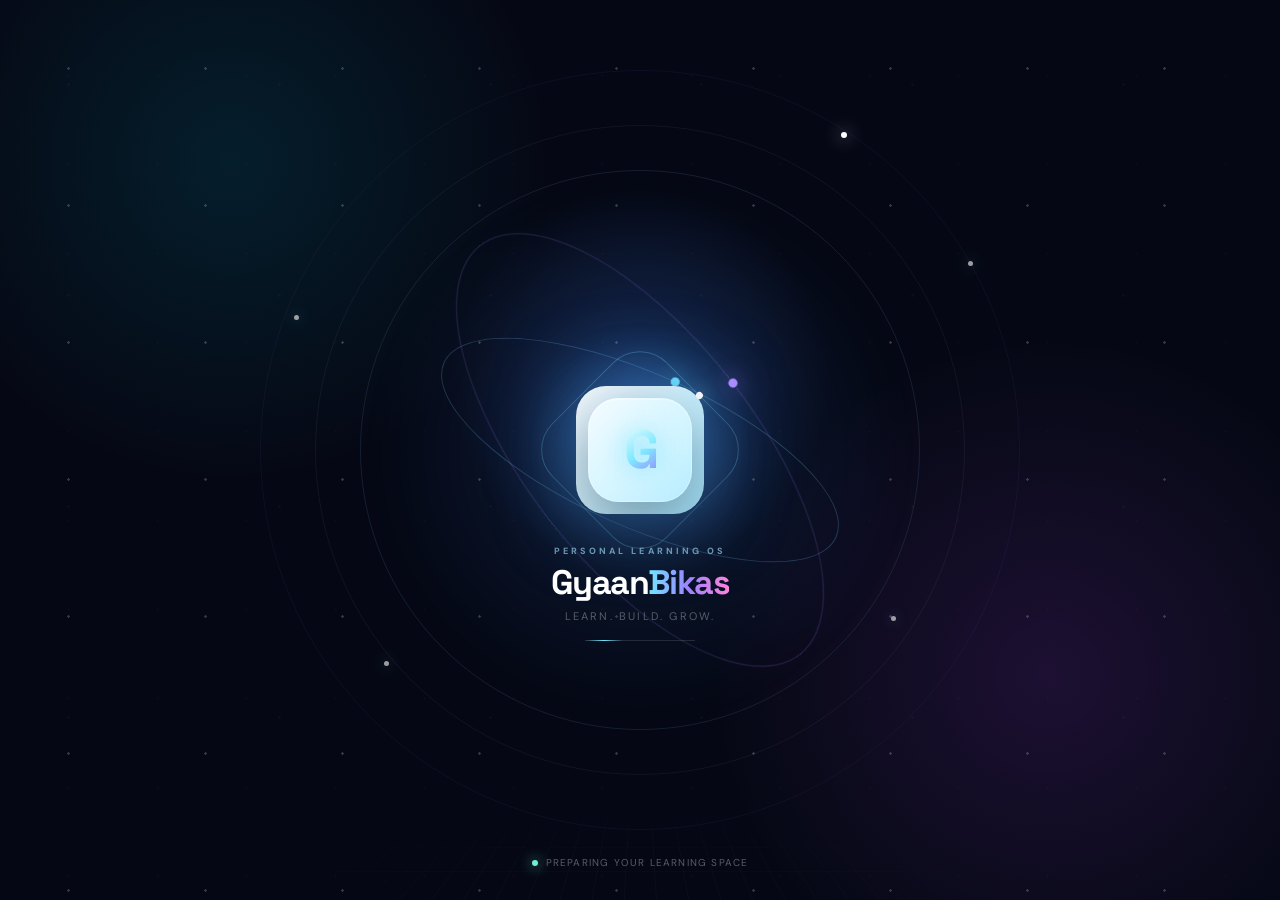
<file: GyaanBikas-Premium/index.html>
<!doctype html>
<html lang="en">
<head>
  <meta charset="UTF-8">
  <meta name="viewport" content="width=device-width,initial-scale=1,viewport-fit=cover">
  <meta name="theme-color" content="#f8fbff">
  <meta name="description" content="GyaanBikas — Personal Learning & Knowledge App">
  <link rel="manifest" href="manifest.webmanifest">
  <link rel="icon" href="assets/icon.svg">
  <title>GyaanBikas — Learn. Build. Grow.</title>
  <link rel="preconnect" href="https://fonts.googleapis.com">
  <link rel="preconnect" href="https://fonts.gstatic.com" crossorigin>
  <link href="https://fonts.googleapis.com/css2?family=DM+Sans:wght@400;500;600;700&family=Space+Grotesk:wght@500;600;700&display=swap" rel="stylesheet">
  <link rel="stylesheet" href="css/app.css">
</head>
<body>
  <div id="splash" class="splash" aria-label="Loading GyaanBikas">
    <div class="splash-stars"></div>
    <div class="splash-grid"></div>
    <div class="splash-halo halo-one"></div>
    <div class="splash-halo halo-two"></div>
    <div class="splash-orbit orbit-a"><i></i></div>
    <div class="splash-orbit orbit-b"><i></i></div>
    <div class="splash-orbit orbit-c"><i></i></div>
    <div class="splash-node node-a"></div><div class="splash-node node-b"></div>
    <div class="splash-node node-c"></div><div class="splash-node node-d"></div>
    <div class="splash-core">
      <div class="core-ring"></div>
      <div class="core-glass"><span>G</span></div>
    </div>
    <div class="splash-copy">
      <div class="splash-kicker">PERSONAL LEARNING OS</div>
      <b>Gyaan<span>Bikas</span></b>
      <small>Learn. Build. Grow.</small>
      <div class="splash-line"><i></i></div>
    </div>
    <div class="splash-status"><span></span> Preparing your learning space</div>
  </div>

  <div id="toast" class="toast"></div>

  <section id="authView" class="auth-shell hidden">
    <div class="auth-art">
      <div class="art-grid"></div>
      <div class="art-orb"></div>
      <div class="brand-lockup"><div class="brand-mark">G</div><div><strong>GyaanBikas</strong><span>Personal Learning & Knowledge App</span></div></div>
      <div class="hero-copy">
        <p class="eyebrow">YOUR KNOWLEDGE, ORGANIZED</p>
        <h1>Turn what you learn<br><em>into what you know.</em></h1>
        <p>Capture concepts, references, code, visuals and learning moments in one beautiful private workspace.</p>
      </div>
      <div class="floating-chip chip-one">✦ Focused learning</div>
      <div class="floating-chip chip-two">⌁ Your notes. Your space.</div>
    </div>
    <div class="auth-panel">
      <div class="auth-card">
        <div class="mobile-brand"><div class="brand-mark">G</div><strong>GyaanBikas</strong></div>
        <div class="auth-head"><p class="eyebrow">WELCOME BACK</p><h2 id="authTitle">Sign in</h2><p id="authSubtitle">Continue your learning journey.</p></div>
        <button id="googleBtn" class="google-btn" type="button">
  <span class="google-icon" aria-hidden="true">
    <svg viewBox="0 0 24 24" width="20" height="20" role="img">
      <path fill="#4285F4" d="M21.35 12.23c0-.72-.06-1.42-.18-2.09H12v3.96h5.24a4.48 4.48 0 0 1-1.94 2.94v2.45h3.14c1.84-1.7 2.91-4.2 2.91-7.26Z"/>
      <path fill="#34A853" d="M12 21.75c2.63 0 4.84-.87 6.45-2.36l-3.14-2.45c-.87.58-1.98.93-3.31.93-2.54 0-4.69-1.72-5.46-4.03H3.3v2.53A9.75 9.75 0 0 0 12 21.75Z"/>
      <path fill="#FBBC05" d="M6.54 13.84A5.86 5.86 0 0 1 6.23 12c0-.64.11-1.26.31-1.84V7.63H3.3A9.75 9.75 0 0 0 2.25 12c0 1.57.38 3.06 1.05 4.37l3.24-2.53Z"/>
      <path fill="#EA4335" d="M12 6.13c1.43 0 2.71.49 3.72 1.45l2.79-2.79C16.84 3.14 14.63 2.25 12 2.25a9.75 9.75 0 0 0-8.7 5.38l3.24 2.53C7.31 7.85 9.46 6.13 12 6.13Z"/>
    </svg>
  </span>
  <span>Continue with Google</span>
  <span class="oauth-arrow">↗</span>
</button>
        <div class="divider"><span>or continue with email</span></div>
        <form id="authForm">
          <label id="nameWrap" class="field hidden"><span>Full name</span><input id="name" autocomplete="name" placeholder="Your name"></label>
          <label class="field"><span>Email</span><input id="email" type="email" autocomplete="email" placeholder="you@example.com" required></label>
          <label class="field"><span>Password</span><div class="password-box"><input id="password" type="password" minlength="6" autocomplete="current-password" placeholder="••••••••" required><button type="button" id="togglePassword">Show</button></div></label>
          <button id="submitBtn" class="primary-btn" type="submit"><span id="submitText">Sign in</span><span>→</span></button>
        </form>
        <p id="authMessage" class="auth-message"></p>
        <button id="switchBtn" class="text-btn"><span id="switchText">Create an account</span></button>
        <p class="legal">Your notes are private and protected by your Supabase account.</p>
      </div>
    </div>
  </section>

  <section id="appView" class="app-shell hidden">
    <aside class="sidebar">
      <div class="side-brand"><div class="brand-mark">G</div><div><strong>GyaanBikas</strong><small>Learn · Build · Grow</small></div></div>
      <nav>
        <button class="nav-item active" data-view="home"><span>⌂</span>Home</button>
        <button class="nav-item" data-view="notes"><span>✦</span>All Notes</button>
        <button class="nav-item" data-view="search"><span>⌕</span>Search</button>
        <button class="nav-item" data-view="settings"><span>⚙</span>Settings</button>
      </nav>
      <div class="side-bottom">
        <div class="mini-profile"><div id="sideAvatar" class="avatar">A</div><div><b id="sideName">Learner</b><small id="sideEmail">—</small></div></div>
        <button id="signOutBtn" class="logout">↪ Sign out</button>
      </div>
    </aside>

    <main class="main">
      <header class="topbar">
        <button id="mobileMenu" class="icon-btn mobile-only">☰</button>
        <div class="crumb" id="crumb">Home</div>
        <div class="top-actions">
          <button id="themeBtn" class="icon-btn" title="Toggle theme">☼</button>
          <button id="quickSearchBtn" class="search-pill">⌕ <span>Search notes...</span><kbd>⌘ K</kbd></button>
          <div id="topAvatar" class="avatar">A</div>
        </div>
      </header>

      <div class="content">
        <section id="homeView" class="view">
          <div class="welcome-hero">
            <div><p class="eyebrow">YOUR LEARNING SPACE</p><h1>Good to see you, <span id="helloName">Learner</span> <span class="wave">✦</span></h1><p>Choose a subject and keep building your knowledge, one note at a time.</p></div>
            <div class="hero-glow"></div>
          </div>
          <div class="section-head"><div><p class="eyebrow">EXPLORE</p><h2>Choose a subject</h2></div></div>
          <div id="subjectGrid" class="subject-grid"></div>
          <div class="recent-head section-head"><div><p class="eyebrow">YOUR KNOWLEDGE</p><h2>Recent notes</h2></div><button class="ghost-btn" data-view="notes">View all →</button></div>
          <div id="recentNotes" class="note-grid"></div>
        </section>

        <section id="notesView" class="view hidden">
          <div class="page-head"><div><p class="eyebrow">KNOWLEDGE LIBRARY</p><h1>All notes</h1><p>Everything you have learned, in one place.</p></div><button id="addNoteBtn" class="primary-btn compact">＋ New note</button></div>
          <div class="filter-bar"><div class="filter-search">⌕<input id="notesSearch" placeholder="Search topic, subject, tags or content..."></div><select id="subjectFilter"><option value="">All subjects</option><option>Machine Learning</option><option>Python</option><option>Java</option><option>Data Science</option><option>Web Development</option></select></div>
          <div id="allNotes" class="note-grid"></div>
        </section>

        <section id="searchView" class="view hidden">
          <div class="page-head"><div><p class="eyebrow">GLOBAL SEARCH</p><h1>Find a thought.</h1><p>Search your private learning library.</p></div></div>
          <div class="big-search"><span>⌕</span><input id="globalSearch" autofocus placeholder="Search your notes..."></div>
          <div id="searchResults" class="note-grid search-results"></div>
        </section>

        <section id="settingsView" class="view hidden">
          <div class="page-head"><div><p class="eyebrow">PREFERENCES</p><h1>Settings</h1><p>Make GyaanBikas feel like yours.</p></div></div>
          <div class="settings-grid">
            <div class="settings-card"><div class="card-title"><span class="setting-icon">◎</span><div><h3>Profile</h3><p>Your personal learning identity</p></div></div>
              <label class="field"><span>Full name</span><input id="settingsName" placeholder="Your name"></label>
              <label class="field"><span>Username</span><input id="settingsUsername" placeholder="username"></label>
              <button id="saveProfile" class="primary-btn compact">Save profile</button>
            </div>
            <div class="settings-card"><div class="card-title"><span class="setting-icon">◐</span><div><h3>Appearance</h3><p>Choose how GyaanBikas looks</p></div></div>
              <div class="theme-options"><button data-theme="light" class="theme-option">☼ <span>Light</span></button><button data-theme="dark" class="theme-option">☾ <span>Dark</span></button></div>
            </div>
            <div class="settings-card"><div class="card-title"><span class="setting-icon">⌁</span><div><h3>Account</h3><p>Manage your session</p></div></div><button id="settingsSignOut" class="danger-btn">Sign out of GyaanBikas</button></div>
          </div>
        </section>
      </div>
    </main>
  </section>

  <div id="noteModal" class="modal hidden">
    <div class="modal-backdrop"></div>
    <div class="note-modal">
      <div class="modal-head"><div><p class="eyebrow">LEARNING NOTE</p><h2 id="modalTitle">New note</h2></div><button id="closeModal" class="icon-btn">×</button></div>
      <form id="noteForm">
        <input type="hidden" id="noteId">
        <div class="form-row two"><label class="field"><span>Subject</span><select id="noteSubject" required><option value="Machine Learning">Machine Learning</option><option value="Python">Python</option><option value="Java">Java</option><option value="Data Science">Data Science</option><option value="Web Development">Web Development</option></select></label><label class="field"><span>Learning date</span><input id="noteDate" type="date" required></label></div>
        <label class="field"><span>Topic</span><input id="noteTopic" required placeholder="e.g. Supervised Learning"></label>
        <div class="editor-wrap"><div class="editor-toolbar"><button type="button" data-cmd="bold"><b>B</b></button><button type="button" data-cmd="italic"><i>I</i></button><button type="button" data-cmd="underline"><u>U</u></button><button type="button" data-cmd="formatBlock" data-value="h2">H</button><button type="button" data-cmd="insertUnorderedList">•</button><button type="button" data-cmd="insertOrderedList">1.</button><button type="button" id="codeBtn">&lt;/&gt;</button><button type="button" id="linkBtn">↗</button><button type="button" id="imageBtn">▧</button><input id="imageInput" type="file" accept="image/*" hidden></div><div id="noteEditor" class="note-editor" contenteditable="true" data-placeholder="Write what you learned... Paste images directly here. Add code, links and visuals exactly where they belong."></div></div>
        <label class="field"><span>Tags <small>(comma separated)</small></span><input id="noteTags" placeholder="ml, neural-network, notes"></label>
        <label class="field"><span>Reference URL <small>(optional)</small></span><input id="noteReference" type="url" placeholder="https://..."></label>
        <label class="pin-check"><input id="notePinned" type="checkbox"><span>Pin this note</span></label>
        <div class="modal-actions"><button type="button" id="deleteNoteBtn" class="danger-btn hidden">Delete</button><span></span><button type="button" id="cancelNote" class="ghost-btn">Cancel</button><button type="submit" class="primary-btn">Save note <span>→</span></button></div>
      </form>
    </div>
  </div>

  <script type="module" src="js/app.js"></script>
</body>
</html>
</file>
<file: GyaanBikas-Premium/css/app.css>
:root{
  --bg:#f6f9ff;--surface:rgba(255,255,255,.76);--solid:#fff;--text:#172033;--muted:#68758a;
  --line:rgba(35,58,96,.11);--blue:#4f7cff;--cyan:#20c7e9;--violet:#8b63ff;--pink:#f05bd4;
  --shadow:0 24px 70px rgba(44,67,112,.12);--radius:24px;--danger:#e65368;
}
*{box-sizing:border-box}html,body{margin:0;min-height:100%;font-family:"DM Sans",sans-serif;color:var(--text);background:var(--bg)}
body:before{content:"";position:fixed;inset:-30%;z-index:-2;background:radial-gradient(circle at 15% 10%,rgba(79,124,255,.16),transparent 30%),radial-gradient(circle at 85% 12%,rgba(240,91,212,.13),transparent 28%),radial-gradient(circle at 60% 90%,rgba(32,199,233,.12),transparent 30%);pointer-events:none}
button,input,select{font:inherit}button{cursor:pointer;border:0}input,select{outline:0}.hidden{display:none!important}
.eyebrow{margin:0 0 9px;font-size:11px;letter-spacing:.16em;font-weight:800;color:#7583a0}.primary-btn{display:inline-flex;align-items:center;justify-content:center;gap:12px;background:linear-gradient(135deg,var(--blue),var(--violet));color:#fff;border-radius:14px;padding:14px 20px;font-weight:800;box-shadow:0 12px 30px rgba(79,124,255,.24);transition:.2s}.primary-btn:hover{transform:translateY(-2px);box-shadow:0 16px 35px rgba(79,124,255,.3)}.primary-btn.compact{padding:11px 16px;font-size:13px}.ghost-btn{background:rgba(255,255,255,.6);border:1px solid var(--line);color:var(--text);border-radius:12px;padding:10px 14px;font-weight:700}.danger-btn{background:rgba(230,83,104,.09);color:var(--danger);border:1px solid rgba(230,83,104,.2);padding:11px 14px;border-radius:12px;font-weight:700}.icon-btn{width:42px;height:42px;border-radius:13px;background:var(--surface);border:1px solid var(--line);color:var(--text);font-size:18px}.avatar{width:38px;height:38px;border-radius:13px;background:linear-gradient(135deg,#536fff,#9b64ff);color:#fff;display:grid;place-items:center;font-weight:800;overflow:hidden}.avatar img{width:100%;height:100%;object-fit:cover}.toast{position:fixed;right:24px;bottom:24px;z-index:100;padding:13px 17px;border-radius:14px;background:#172033;color:#fff;box-shadow:var(--shadow);opacity:0;transform:translateY(12px);pointer-events:none;transition:.25s}.toast.show{opacity:1;transform:none}

.splash{position:fixed;inset:0;z-index:999;background:linear-gradient(135deg,#0d1730,#1a2352 50%,#271a52);display:grid;place-items:center;overflow:hidden;transition:opacity .5s}.splash.hide{opacity:0;pointer-events:none}.splash:before{content:"";position:absolute;width:700px;height:700px;border-radius:50%;background:radial-gradient(circle,rgba(83,123,255,.3),transparent 65%);filter:blur(10px)}.splash-core{width:100px;height:100px;border-radius:30px;background:linear-gradient(135deg,#fff,#a8eaff);color:#3e62ef;display:grid;place-items:center;font:700 50px "Space Grotesk";box-shadow:0 0 80px rgba(77,165,255,.7);position:relative;z-index:2}.splash-orbit{position:absolute;border:1px solid rgba(149,208,255,.24);border-radius:50%;animation:spin 8s linear infinite}.orbit-a{width:330px;height:140px;transform:rotate(22deg)}.orbit-b{width:180px;height:420px;transform:rotate(-45deg);animation-duration:11s}.splash-copy{position:absolute;top:calc(50% + 78px);text-align:center;color:#fff}.splash-copy b{display:block;font:700 25px "Space Grotesk"}.splash-copy small{opacity:.65;letter-spacing:.12em}.splash-copy{animation:rise .8s .2s both}@keyframes spin{to{transform:rotate(360deg)}}@keyframes rise{from{opacity:0;transform:translateY(10px)}to{opacity:1;transform:none}}

.auth-shell{min-height:100vh;display:grid;grid-template-columns:1.1fr .9fr}.auth-art{position:relative;overflow:hidden;padding:50px;background:linear-gradient(145deg,#0c1630,#172d5a 48%,#301d62);color:#fff;display:flex;flex-direction:column;justify-content:space-between}.art-grid{position:absolute;inset:0;opacity:.15;background-image:linear-gradient(rgba(255,255,255,.25) 1px,transparent 1px),linear-gradient(90deg,rgba(255,255,255,.25) 1px,transparent 1px);background-size:48px 48px;mask-image:linear-gradient(to bottom,black,transparent)}.art-orb{position:absolute;width:460px;height:460px;border-radius:50%;right:-100px;top:18%;background:radial-gradient(circle at 35% 35%,rgba(67,217,255,.75),rgba(109,86,255,.25) 42%,transparent 68%);filter:blur(4px);box-shadow:0 0 100px rgba(69,167,255,.28)}.brand-lockup,.mobile-brand{display:flex;align-items:center;gap:12px;position:relative;z-index:2}.brand-mark{width:42px;height:42px;border-radius:13px;background:linear-gradient(135deg,#7df0ff,#6574ff);display:grid;place-items:center;color:#fff;font:700 22px "Space Grotesk";box-shadow:0 10px 30px rgba(87,179,255,.3)}.brand-lockup strong,.mobile-brand strong{display:block;font:700 20px "Space Grotesk"}.brand-lockup span{font-size:11px;opacity:.55}.hero-copy{position:relative;z-index:2;max-width:590px}.hero-copy h1{font:700 clamp(42px,5vw,70px)/.98 "Space Grotesk";letter-spacing:-.055em;margin:0 0 24px}.hero-copy h1 em{font-style:normal;background:linear-gradient(90deg,#80e8ff,#a98bff,#ff83dc);-webkit-background-clip:text;color:transparent}.hero-copy>p:last-child{font-size:17px;line-height:1.7;max-width:520px;color:rgba(255,255,255,.65)}.floating-chip{position:absolute;z-index:3;padding:12px 16px;border-radius:16px;background:rgba(255,255,255,.1);border:1px solid rgba(255,255,255,.15);backdrop-filter:blur(14px);font-size:12px}.chip-one{right:13%;top:30%}.chip-two{right:7%;bottom:23%}.auth-panel{display:grid;place-items:center;padding:35px;background:rgba(250,252,255,.88)}.auth-card{width:min(440px,100%);padding:18px}.mobile-brand{display:none}.auth-head{margin:25px 0}.auth-head h2{font:700 38px "Space Grotesk";margin:0 0 8px;letter-spacing:-.04em}.auth-head p:last-child{color:var(--muted);margin:0}.google-btn{width:100%;display:flex;align-items:center;justify-content:center;gap:11px;padding:14px;border:1px solid var(--line);background:#fff;border-radius:14px;font-weight:700;box-shadow:0 8px 25px rgba(30,54,100,.06)}.google-icon{width:23px;height:23px;border-radius:50%;display:grid;place-items:center;font-weight:900;color:#4285f4}.divider{display:flex;align-items:center;gap:12px;color:#9aa5b8;font-size:11px;margin:23px 0}.divider:before,.divider:after{content:"";height:1px;background:var(--line);flex:1}.field{display:grid;gap:7px;margin:13px 0}.field>span{font-size:12px;font-weight:800;color:#5d6980}.field input,.field select{width:100%;border:1px solid var(--line);background:rgba(255,255,255,.85);padding:13px 14px;border-radius:13px;color:var(--text);transition:.2s}.field input:focus,.field select:focus{border-color:rgba(79,124,255,.55);box-shadow:0 0 0 4px rgba(79,124,255,.08)}.password-box{position:relative}.password-box input{padding-right:62px}.password-box button{position:absolute;right:9px;top:8px;padding:6px 7px;background:transparent;color:var(--blue);font-size:11px;font-weight:800}.auth-card form .primary-btn{width:100%;margin-top:7px}.auth-message{min-height:20px;text-align:center;color:var(--danger);font-size:12px}.text-btn{display:block;margin:8px auto;background:none;color:var(--blue);font-weight:800}.legal{font-size:10px;color:#9aa5b8;text-align:center;margin-top:25px}

.app-shell{min-height:100vh;display:flex}.sidebar{width:255px;position:fixed;inset:0 auto 0 0;background:rgba(255,255,255,.7);backdrop-filter:blur(24px);border-right:1px solid var(--line);padding:25px 18px;display:flex;flex-direction:column;z-index:20}.side-brand{display:flex;gap:10px;align-items:center;padding:4px 8px 35px}.side-brand strong{font:700 18px "Space Grotesk";display:block}.side-brand small{font-size:9px;color:#8894aa}.sidebar nav{display:grid;gap:6px}.nav-item{display:flex;align-items:center;gap:13px;padding:13px 14px;border-radius:13px;background:transparent;color:#69758b;text-align:left;font-weight:700}.nav-item span{font-size:18px;width:20px;text-align:center}.nav-item.active,.nav-item:hover{background:linear-gradient(100deg,rgba(79,124,255,.11),rgba(139,99,255,.08));color:#4168e8}.side-bottom{margin-top:auto}.mini-profile{display:flex;align-items:center;gap:10px;padding:13px;background:rgba(245,248,255,.8);border:1px solid var(--line);border-radius:15px}.mini-profile b{font-size:12px;display:block;white-space:nowrap;overflow:hidden;text-overflow:ellipsis;max-width:145px}.mini-profile small{font-size:9px;color:#8b97aa;display:block;max-width:145px;overflow:hidden;text-overflow:ellipsis}.logout{background:none;color:#8994a8;font-size:11px;padding:12px 4px}.main{margin-left:255px;flex:1;min-width:0}.topbar{height:76px;display:flex;align-items:center;justify-content:space-between;padding:0 38px;position:sticky;top:0;z-index:10;background:rgba(246,249,255,.68);backdrop-filter:blur(18px);border-bottom:1px solid rgba(35,58,96,.06)}.crumb{font:700 14px "Space Grotesk"}.top-actions{display:flex;align-items:center;gap:10px}.search-pill{height:42px;padding:0 11px 0 15px;border:1px solid var(--line);background:var(--surface);border-radius:13px;color:#7a879b;display:flex;align-items:center;gap:10px}.search-pill kbd{font-size:9px;background:#eef2f9;border-radius:6px;padding:4px 6px}.content{padding:35px 42px 70px;max-width:1500px;margin:auto}.welcome-hero{position:relative;overflow:hidden;border-radius:30px;padding:42px 45px;background:linear-gradient(120deg,#eaf4ff,#f6edff 55%,#fff1fb);border:1px solid rgba(120,145,205,.14);box-shadow:var(--shadow);margin-bottom:45px}.welcome-hero h1{font:700 clamp(30px,4vw,47px) "Space Grotesk";letter-spacing:-.05em;margin:0 0 12px}.welcome-hero h1 span:not(.wave){background:linear-gradient(90deg,var(--blue),var(--violet),var(--pink));-webkit-background-clip:text;color:transparent}.welcome-hero>div:first-child p:last-child{color:#68758a;margin:0}.wave{font-size:.7em}.hero-glow{position:absolute;width:320px;height:320px;right:-70px;top:-100px;border-radius:50%;background:radial-gradient(circle,rgba(66,191,255,.3),rgba(139,99,255,.08),transparent 65%);filter:blur(8px)}.section-head{display:flex;align-items:end;justify-content:space-between;margin:0 0 17px}.section-head h2,.page-head h1{font:700 27px "Space Grotesk";letter-spacing:-.035em;margin:0}.subject-grid{display:grid;grid-template-columns:repeat(5,minmax(0,1fr));gap:14px}.subject-card{min-height:175px;padding:22px;border-radius:22px;border:1px solid var(--line);background:rgba(255,255,255,.7);box-shadow:0 15px 45px rgba(39,65,111,.07);position:relative;overflow:hidden;text-align:left;transition:.25s}.subject-card:hover{transform:translateY(-6px);box-shadow:0 22px 55px rgba(56,80,140,.13)}.subject-card .subject-icon{width:47px;height:47px;border-radius:15px;display:grid;place-items:center;font-size:22px;background:linear-gradient(135deg,rgba(79,124,255,.14),rgba(240,91,212,.13));margin-bottom:25px}.subject-card h3{font:700 16px "Space Grotesk";margin:0 0 5px}.subject-card p{font-size:10px;color:#8995a8;margin:0}.subject-card.soon{opacity:.7}.subject-card .badge{position:absolute;top:15px;right:14px;font-size:8px;font-weight:900;color:#8894a8;background:#f0f3f8;padding:5px 7px;border-radius:20px}.recent-head{margin-top:46px}.note-grid{display:grid;grid-template-columns:repeat(3,minmax(0,1fr));gap:15px}.note-card{background:rgba(255,255,255,.72);border:1px solid var(--line);border-radius:21px;padding:20px;box-shadow:0 13px 35px rgba(45,66,108,.06);min-height:160px;transition:.2s;position:relative}.note-card:hover{transform:translateY(-3px);box-shadow:0 18px 45px rgba(45,66,108,.1)}.note-top{display:flex;justify-content:space-between;gap:10px}.note-card h3{font:700 17px "Space Grotesk";margin:7px 0 8px}.note-card .preview{font-size:12px;line-height:1.6;color:#738097;display:-webkit-box;-webkit-line-clamp:3;-webkit-box-orient:vertical;overflow:hidden}.note-meta{display:flex;gap:7px;flex-wrap:wrap;margin-top:15px}.tag{font-size:9px;color:#5f6e86;background:#f0f4fb;padding:5px 7px;border-radius:7px}.pin{color:#f39c33;font-size:13px}.empty{grid-column:1/-1;padding:55px 20px;text-align:center;border:1px dashed rgba(70,93,135,.2);border-radius:20px;color:#8995a8;background:rgba(255,255,255,.35)}.empty strong{display:block;color:#4f5e76;margin-bottom:5px}.page-head{display:flex;justify-content:space-between;align-items:end;margin-bottom:25px}.page-head h1{font-size:37px}.page-head>div>p:last-child{color:var(--muted);margin:7px 0 0}.filter-bar{display:flex;gap:10px;margin-bottom:20px}.filter-search{flex:1;display:flex;gap:10px;align-items:center;padding:0 14px;border:1px solid var(--line);background:var(--surface);border-radius:13px}.filter-search input{border:0;background:transparent;width:100%;padding:13px 0;color:var(--text)}.filter-bar select{border:1px solid var(--line);border-radius:13px;background:var(--surface);padding:0 14px;color:var(--text)}.big-search{height:70px;border:1px solid var(--line);background:rgba(255,255,255,.78);border-radius:20px;display:flex;align-items:center;gap:14px;padding:0 22px;box-shadow:var(--shadow);margin-bottom:25px}.big-search span{font-size:25px;color:#7585a2}.big-search input{border:0;background:transparent;flex:1;font-size:20px;color:var(--text)}.settings-grid{display:grid;grid-template-columns:1.2fr 1fr;gap:16px}.settings-card{background:var(--surface);border:1px solid var(--line);border-radius:22px;padding:24px;box-shadow:0 13px 35px rgba(45,66,108,.06)}.settings-card:first-child{grid-row:span 2}.card-title{display:flex;gap:12px;align-items:center;margin-bottom:22px}.setting-icon{width:42px;height:42px;border-radius:13px;background:linear-gradient(135deg,rgba(79,124,255,.12),rgba(139,99,255,.12));display:grid;place-items:center;color:#5576e8}.card-title h3{margin:0;font:700 16px "Space Grotesk"}.card-title p{margin:3px 0 0;color:#8a95a8;font-size:10px}.theme-options{display:flex;gap:10px}.theme-option{flex:1;padding:15px;border-radius:13px;background:#f1f4f9;color:#647189;font-weight:700}.theme-option.active{background:linear-gradient(135deg,rgba(79,124,255,.13),rgba(139,99,255,.13));color:#496ce8}.mobile-only{display:none}

.modal{position:fixed;inset:0;z-index:80;display:grid;place-items:center;padding:20px}.modal-backdrop{position:absolute;inset:0;background:rgba(14,24,46,.5);backdrop-filter:blur(8px)}.note-modal{position:relative;z-index:2;width:min(820px,100%);max-height:92vh;overflow:auto;background:#fbfdff;border:1px solid rgba(255,255,255,.6);border-radius:26px;box-shadow:0 35px 100px rgba(8,19,46,.25);padding:25px}.modal-head{display:flex;justify-content:space-between;align-items:start;margin-bottom:18px}.modal-head h2{font:700 25px "Space Grotesk";margin:0}.form-row.two{display:grid;grid-template-columns:1fr 1fr;gap:13px}.editor-wrap{border:1px solid var(--line);border-radius:15px;overflow:hidden;background:#fff}.editor-toolbar{display:flex;gap:4px;padding:8px;border-bottom:1px solid var(--line);background:#f6f8fc;flex-wrap:wrap}.editor-toolbar button{min-width:31px;height:30px;border-radius:7px;background:#fff;border:1px solid var(--line);color:#58667c}.note-editor{min-height:280px;padding:17px;line-height:1.7;outline:0}.note-editor:empty:before{content:attr(data-placeholder);color:#a0aabd}.note-editor img{max-width:100%;border-radius:12px;margin:10px 0}.note-editor pre{background:#172033;color:#e8efff;padding:14px;border-radius:10px;overflow:auto}.note-editor a{color:#4168e8}.pin-check{display:flex;gap:9px;align-items:center;margin:15px 0;font-size:12px;font-weight:700}.modal-actions{display:grid;grid-template-columns:auto 1fr auto auto;gap:9px;align-items:center;margin-top:20px}.modal-actions .primary-btn{padding:11px 16px}

body.dark{--bg:#0c1221;--surface:rgba(20,29,49,.75);--solid:#151e31;--text:#eef4ff;--muted:#98a6bf;--line:rgba(179,204,255,.12);--shadow:0 25px 70px rgba(0,0,0,.25)}body.dark:before{background:radial-gradient(circle at 15% 10%,rgba(79,124,255,.18),transparent 30%),radial-gradient(circle at 85% 12%,rgba(240,91,212,.12),transparent 28%)}body.dark .topbar{background:rgba(12,18,33,.7)}body.dark .field input,body.dark .field select,body.dark .google-btn,body.dark .note-card,body.dark .subject-card,body.dark .settings-card,body.dark .big-search,body.dark .filter-search{background:rgba(21,30,49,.75);color:var(--text)}body.dark .sidebar{background:rgba(14,21,36,.82)}body.dark .welcome-hero{background:linear-gradient(120deg,rgba(27,50,87,.85),rgba(52,36,79,.85))}body.dark .tag,body.dark .theme-option{background:#202b43;color:#b7c3d8}body.dark .note-modal{background:#111a2c}body.dark .editor-wrap{background:#10192a}body.dark .editor-toolbar{background:#182239}body.dark .note-editor{color:#eef4ff}

@media(max-width:1100px){.subject-grid{grid-template-columns:repeat(3,1fr)}.note-grid{grid-template-columns:repeat(2,1fr)}}
@media(max-width:800px){.auth-shell{grid-template-columns:1fr}.auth-art{display:none}.auth-panel{min-height:100vh;padding:20px}.mobile-brand{display:flex}.sidebar{transform:translateX(-100%);transition:.25s}.sidebar.open{transform:none;box-shadow:30px 0 80px rgba(15,27,55,.2)}.main{margin-left:0}.topbar{padding:0 16px}.mobile-only{display:block}.content{padding:22px 16px 50px}.search-pill span,.search-pill kbd{display:none}.subject-grid{grid-template-columns:repeat(2,1fr)}.note-grid{grid-template-columns:1fr}.settings-grid{grid-template-columns:1fr}.settings-card:first-child{grid-row:auto}.welcome-hero{padding:28px 24px}.page-head{align-items:start;gap:15px}.page-head h1{font-size:31px}.form-row.two{grid-template-columns:1fr}.note-modal{padding:18px}.modal-actions{grid-template-columns:auto 1fr auto auto}}
@media(max-width:460px){.subject-grid{grid-template-columns:1fr}.top-actions .icon-btn{display:none}.hero-copy h1{font-size:38px}.auth-card{padding:8px}.modal-actions{grid-template-columns:1fr 1fr}.modal-actions span{display:none}.modal-actions .danger-btn{grid-column:1/-1}}


/* =========================
   GYAANBIKAS CINEMATIC SPLASH
   ========================= */
.splash{
  position:fixed;inset:0;z-index:9999;overflow:hidden;display:grid;place-items:center;
  color:#fff;background:
    radial-gradient(circle at 50% 42%,rgba(64,133,255,.18),transparent 23%),
    radial-gradient(circle at 18% 18%,rgba(0,225,255,.10),transparent 25%),
    radial-gradient(circle at 82% 75%,rgba(190,70,255,.13),transparent 27%),
    #050814;
  transition:opacity .7s cubic-bezier(.2,.8,.2,1),visibility .7s;
}
.splash.hide{opacity:0;visibility:hidden;pointer-events:none}
.splash:before{
  content:"";position:absolute;width:46vw;height:46vw;min-width:360px;min-height:360px;
  border-radius:50%;background:radial-gradient(circle,rgba(67,139,255,.16),transparent 65%);
  filter:blur(12px);animation:splashBreathe 3s ease-in-out infinite;
}
.splash-stars,.splash-stars:before,.splash-stars:after{
  position:absolute;inset:0;content:"";pointer-events:none;
  background-image:radial-gradient(circle,rgba(255,255,255,.8) 0 1px,transparent 1.5px);
  background-size:137px 137px;opacity:.24;animation:starDrift 18s linear infinite;
}
.splash-stars:before{background-size:211px 211px;opacity:.16;transform:translate(-37px,-21px);animation-duration:25s}
.splash-stars:after{background-size:89px 89px;opacity:.10;transform:translate(24px,31px);animation-duration:13s}
.splash-grid{
  position:absolute;width:90vw;height:90vw;max-width:1100px;max-height:1100px;
  background-image:linear-gradient(rgba(112,157,255,.055) 1px,transparent 1px),linear-gradient(90deg,rgba(112,157,255,.055) 1px,transparent 1px);
  background-size:44px 44px;mask-image:radial-gradient(circle,black 0 35%,transparent 72%);
  transform:perspective(700px) rotateX(62deg) translateY(26%);
  transform-origin:center bottom;opacity:.55;
}
.splash-halo{position:absolute;border-radius:50%;border:1px solid rgba(125,196,255,.12);filter:blur(.2px)}
.halo-one{width:560px;height:560px;animation:haloPulse 3.4s ease-in-out infinite}
.halo-two{width:760px;height:760px;border-color:rgba(167,102,255,.07);animation:haloPulse 4.2s .3s ease-in-out infinite}
.splash-orbit{position:absolute;border:1px solid rgba(126,206,255,.22);border-radius:50%;transform-style:preserve-3d}
.splash-orbit i{position:absolute;width:9px;height:9px;border-radius:50%;background:#75eaff;box-shadow:0 0 22px #4bdcff,0 0 50px rgba(75,220,255,.8)}
.orbit-a{width:430px;height:154px;transform:rotate(24deg);animation:orbitA 7s linear infinite}
.orbit-a i{left:50%;top:-5px}
.orbit-b{width:230px;height:520px;transform:rotate(-38deg);animation:orbitB 9s linear infinite;border-color:rgba(175,125,255,.2)}
.orbit-b i{right:-5px;top:50%;background:#b58cff;box-shadow:0 0 22px #a974ff,0 0 50px rgba(169,116,255,.75)}
.orbit-c{width:650px;height:650px;border-color:rgba(255,255,255,.055);animation:spinSlow 20s linear infinite}
.orbit-c i{right:18%;top:6px;width:6px;height:6px;background:#fff;box-shadow:0 0 18px #fff}
.splash-node{position:absolute;width:5px;height:5px;border-radius:50%;background:#fff;box-shadow:0 0 15px rgba(120,220,255,.9);opacity:.6;animation:nodeFloat 3s ease-in-out infinite}
.node-a{left:23%;top:35%}.node-b{right:24%;top:29%;animation-delay:.8s}.node-c{left:30%;bottom:26%;animation-delay:1.3s}.node-d{right:30%;bottom:31%;animation-delay:1.8s}
.splash-core{position:relative;width:128px;height:128px;display:grid;place-items:center;z-index:4;animation:coreIn 1.2s cubic-bezier(.16,1,.3,1) both}
.core-ring{position:absolute;inset:-17px;border:1px solid rgba(119,221,255,.26);border-radius:38px;transform:rotate(45deg);animation:ringSpin 8s linear infinite}
.core-ring:after{content:"";position:absolute;left:50%;top:-4px;width:7px;height:7px;border-radius:50%;background:#fff;box-shadow:0 0 18px #8cecff}
.core-glass{
  width:104px;height:104px;border-radius:31px;display:grid;place-items:center;
  background:linear-gradient(145deg,rgba(255,255,255,.17),rgba(255,255,255,.035));
  border:1px solid rgba(255,255,255,.25);backdrop-filter:blur(22px);
  box-shadow:inset 0 1px rgba(255,255,255,.3),0 0 80px rgba(65,169,255,.22),0 22px 70px rgba(0,0,0,.45);
}
.core-glass:before{content:"";position:absolute;width:70px;height:70px;border-radius:50%;background:radial-gradient(circle,rgba(119,226,255,.3),transparent 70%);filter:blur(5px)}
.core-glass span{position:relative;font:700 54px/1 "Space Grotesk";letter-spacing:-.08em;background:linear-gradient(145deg,#fff,#80eaff 55%,#9c7cff);-webkit-background-clip:text;color:transparent;text-shadow:0 0 28px rgba(117,225,255,.3)}
.splash-copy{position:absolute;top:calc(50% + 95px);text-align:center;z-index:5;animation:copyIn 1s .35s both}
.splash-kicker{font-size:9px;letter-spacing:.34em;font-weight:800;color:rgba(167,224,255,.62);margin-bottom:9px}
.splash-copy b{display:block;font:700 34px/1 "Space Grotesk";letter-spacing:-.045em}
.splash-copy b span{background:linear-gradient(90deg,#70e8ff,#9b83ff,#ff83db);-webkit-background-clip:text;color:transparent}
.splash-copy small{display:block;margin-top:9px;color:rgba(255,255,255,.5);font-size:11px;letter-spacing:.2em;text-transform:uppercase}
.splash-line{width:110px;height:1px;background:rgba(255,255,255,.12);margin:17px auto 0;overflow:hidden}
.splash-line i{display:block;width:38px;height:100%;background:linear-gradient(90deg,transparent,#6fe7ff,transparent);animation:loadingLine 1.4s ease-in-out infinite}
.splash-status{position:absolute;bottom:31px;font-size:10px;letter-spacing:.12em;color:rgba(255,255,255,.34);text-transform:uppercase;display:flex;align-items:center;gap:8px}
.splash-status span{width:6px;height:6px;border-radius:50%;background:#6ff1d0;box-shadow:0 0 13px #6ff1d0;animation:statusPulse 1s infinite}
@keyframes splashBreathe{50%{transform:scale(1.12);opacity:.7}}
@keyframes starDrift{to{transform:translate(34px,24px)}}
@keyframes haloPulse{50%{transform:scale(1.035);opacity:.75}}
@keyframes orbitA{to{transform:rotate(384deg) rotateX(8deg)}}
@keyframes orbitB{to{transform:rotate(-398deg) rotateY(10deg)}}
@keyframes spinSlow{to{transform:rotate(360deg)}}
@keyframes ringSpin{to{transform:rotate(405deg)}}
@keyframes coreIn{from{opacity:0;transform:scale(.55) rotate(-12deg);filter:blur(8px)}to{opacity:1;transform:none;filter:none}}
@keyframes copyIn{from{opacity:0;transform:translateY(18px);filter:blur(6px)}to{opacity:1;transform:none;filter:none}}
@keyframes loadingLine{0%{transform:translateX(-45px)}100%{transform:translateX(110px)}}
@keyframes statusPulse{50%{opacity:.3;transform:scale(.65)}}
@keyframes nodeFloat{50%{transform:translateY(-12px);opacity:1}}
@media(max-width:700px){
  .splash-orbit.orbit-a{width:290px;height:110px}.splash-orbit.orbit-b{height:370px;width:170px}.splash-orbit.orbit-c{width:430px;height:430px}
  .halo-one{width:390px;height:390px}.halo-two{width:520px;height:520px}.splash-copy{top:calc(50% + 88px)}
}
@media(prefers-reduced-motion:reduce){
  .splash *, .splash:before{animation:none!important}
}

/* OAuth button polish */
.google-btn{position:relative;display:flex;align-items:center;justify-content:center;gap:11px;width:100%;min-height:50px;background:rgba(255,255,255,.88);color:#172033;border:1px solid rgba(35,58,96,.13);border-radius:14px;font-weight:800;box-shadow:0 10px 28px rgba(38,58,95,.07);transition:.22s}
.google-btn:hover:not(:disabled){transform:translateY(-2px);box-shadow:0 16px 34px rgba(38,58,95,.12);border-color:rgba(79,124,255,.25)}
.google-btn:disabled{opacity:.65;cursor:wait}
.google-icon{width:22px;height:22px;display:grid;place-items:center}
.google-icon svg{display:block}
.oauth-arrow{position:absolute;right:16px;color:#77839a;font-size:17px;transition:.2s}
.google-btn:hover .oauth-arrow{transform:translate(2px,-2px);color:#4f7cff}
</file>
